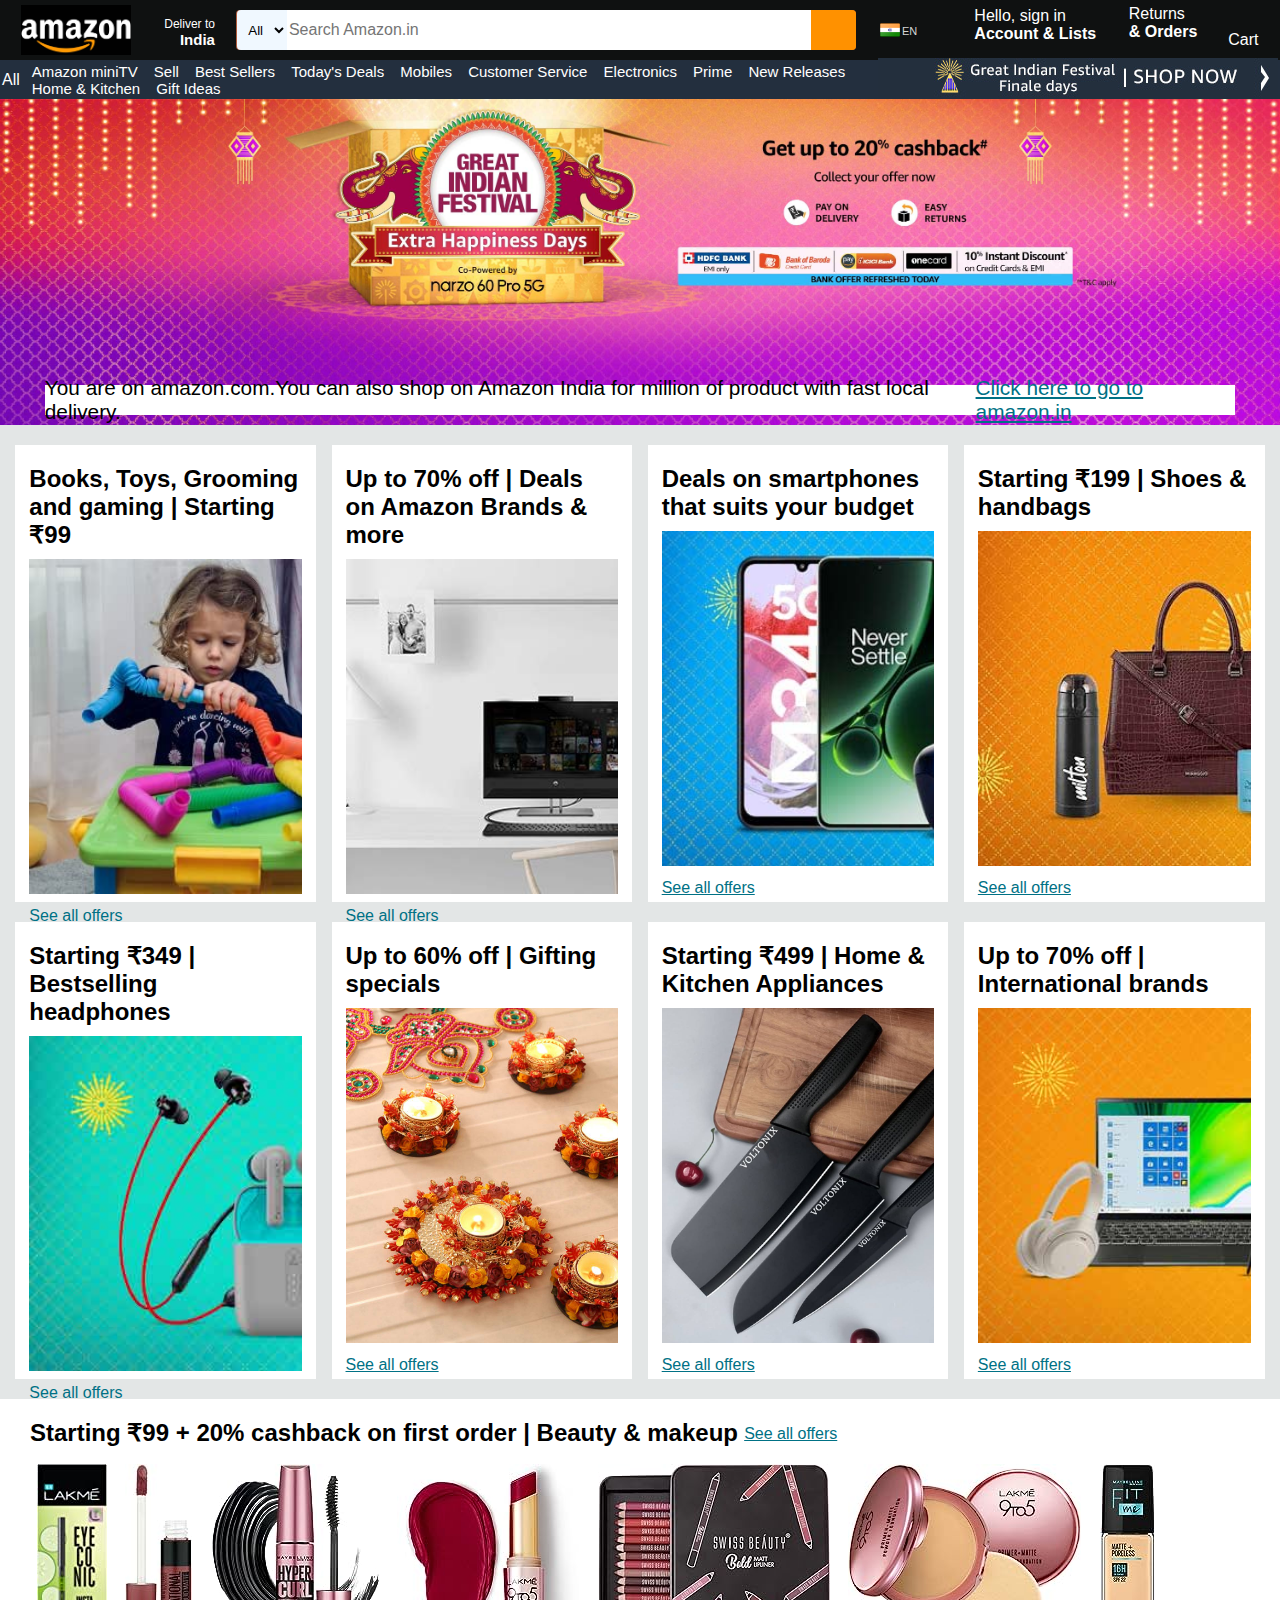
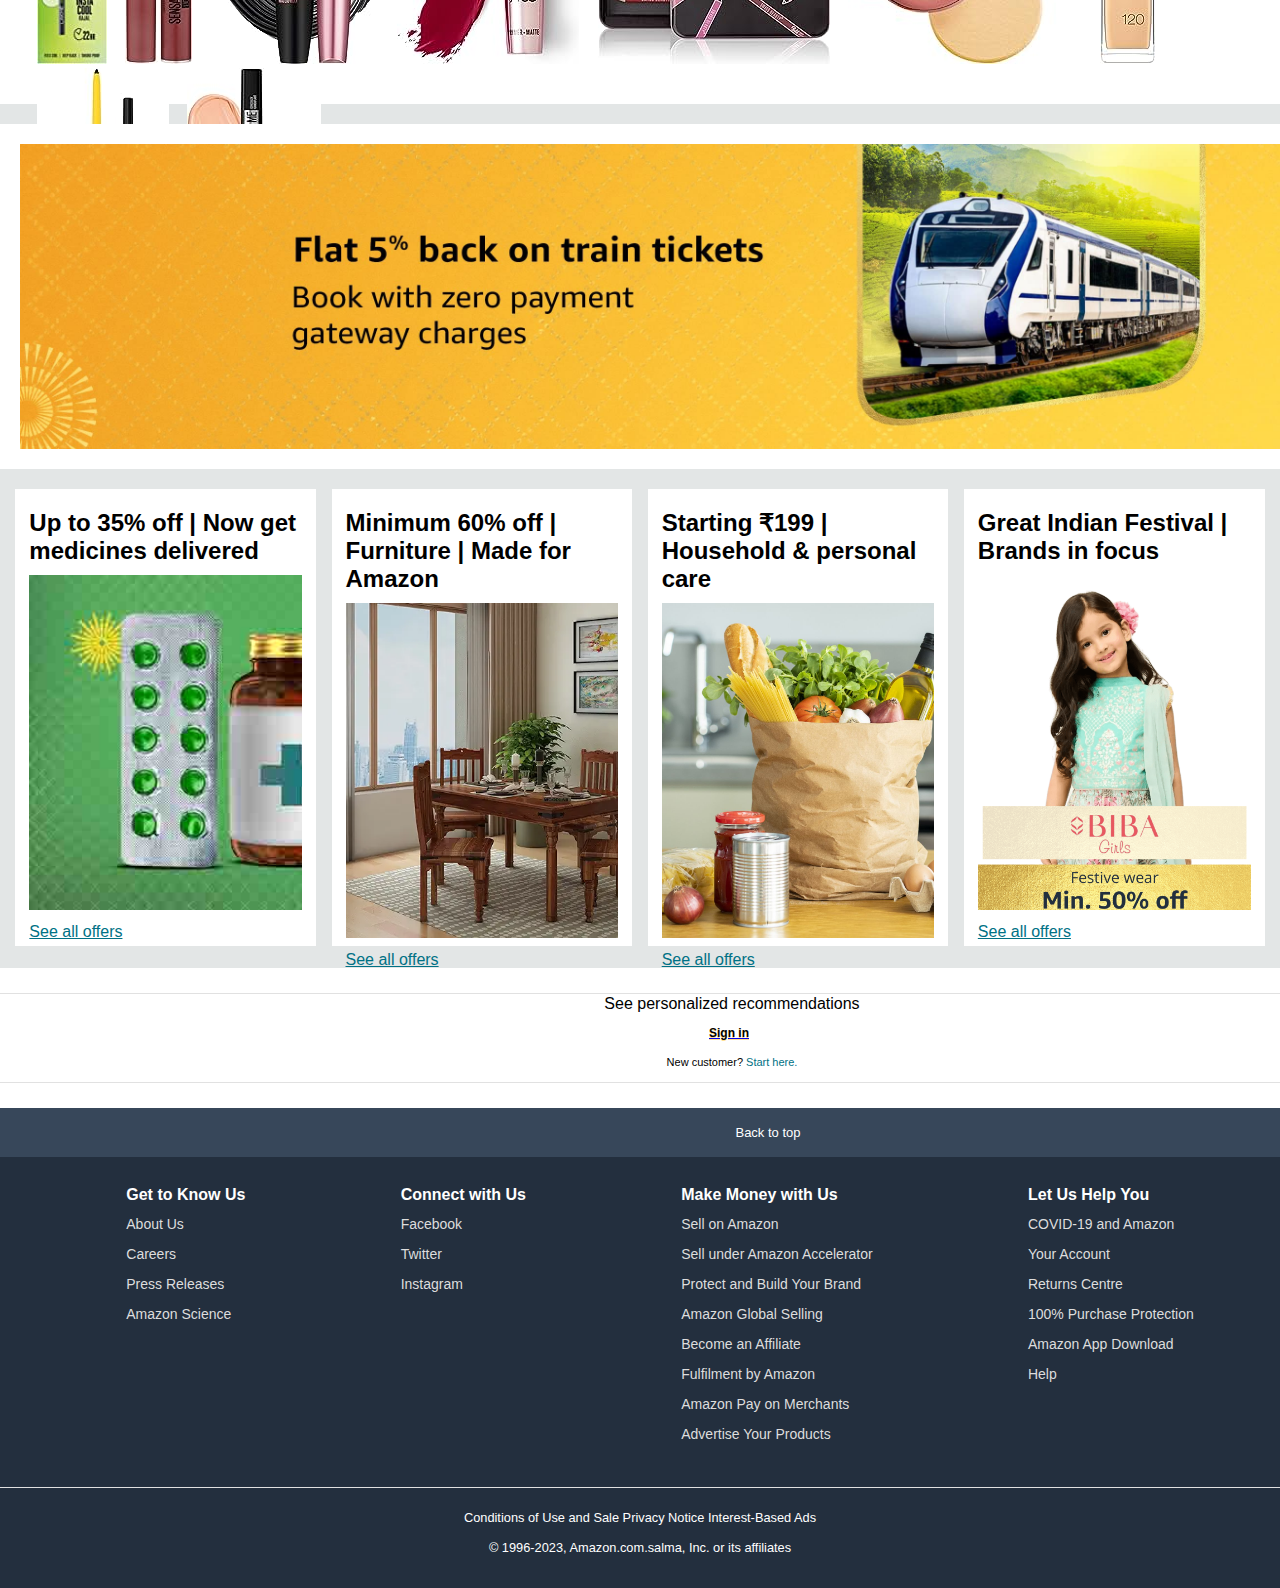
<file: index.html>
<!DOCTYPE html>
<html lang="en">

<head>
    <meta charset="UTF-8">
    <meta name="viewport" content="width=device-width, initial-scale=1.0">
    <title>Amazon</title>
    <link rel="stylesheet" href="https://cdnjs.cloudflare.com/ajax/libs/font-awesome/6.4.2/css/all.min.css"
        integrity="sha512-z3gLpd7yknf1YoNbCzqRKc4qyor8gaKU1qmn+CShxbuBusANI9QpRohGBreCFkKxLhei6S9CQXFEbbKuqLg0DA=="
        crossorigin="anonymous" referrerpolicy="no-referrer" />
    <link rel="stylesheet" href="project.css">
    <form action="process.php"></form>
</head>

<body>
    <header>
        <div class="navbar">
            <div class="nav-logo border">
                <div class="logo"></div>
            </div>
            <div class="nav-address border">
                <p class="addr-1">Deliver to</p>
                <div class="add-icon">
                    <i class="fa-solid fa-location-dot"></i>
                    <p class="addr-2"><b>India</b></p>
                </div>
            </div>

            <div class="nav-search">

                <select class="nav-search-dropdown" name="search-dropdown" id="search">
                    <option value="Categories">All</option>
                    <option value="1">All Ctegories</option>
                    <option value="2">Alexa Skills</option>
                    <option value="3">Amazon Devices</option>
                    <option value="4">Amazon Fashion</option>
                    <option value="5">Appliences</option>
                    <option value="6">Apps and games</option>
                    <option value="7">Audible Audiobooks</option>
                    <option value="8">Baby</option>
                    <option value="9">Beauty</option>
                    <option value="10">Books</option>
                    <option value="11">Car & Motorbike</option>
                    <option value="12">Clothing & Accessories</option>
                    <option value="13">Furniture</option>
                    <option value="14">Grocery</option>
                    <option value="15">Home & Kitchen</option>
                    <option value="16">Music</option>
                    <option value="17">Movies</option>
                    <option value="18">Musical Instrument</option>
                    <option value="19">Office Product</option>
                    <option value="20">Pet Supplies</option>
                    <option value="21">Prime Video</option>
                    <option value="22">Shoes & Handbags</option>
                    <option value="23">Software</option>
                    <option value="24">Sports,Fitness &Outdoors</option>
                    <option value="25">Subscribe & Save</option>
                    <option value="26">Tools & Games</option>
                    <option value="27">Under ₹500</option>
                    <option value="28">Video Games</option>
                    <option value="29">Watches</option>
                </select>
                <input class="search-field" type="search" id="site-search" name="q" placeholder="Search Amazon.in" />
                <div class="search-icon">
                    <i class="fa-solid fa-magnifying-glass"></i>
                </div>
            </div>

            <div class="nav-country border">
                <div class="country-logo"></div>
                <div class="country-name">EN</div>
                <div class="arrow"><i class="fa-solid fa-sort-down" width="8px" height="4px"></i></div>

            </div>
            <div class="nav-sign-in border">
                <p><span>Hello, sign in</span></p>
                <b>
                    <p class="acc">Account & Lists</p>
                </b>
            </div>

            <div class="nav-order border">
                <p><span>Returns</span></p>
                <b>
                    <p class="ord">& Orders</p>
                </b>
            </div>

            <div class="cart border">
                <i class="fa-solid fa-cart-shopping"></i>
                Cart
            </div>
        </div>
        <div class="menubar">

            <div class="menubar-1 border">
                <i class="fa-solid fa-bars"></i>
                All
            </div>

            <div class="menubar-2">
                <p class="1 border">Amazon miniTV</p>
                <p class="2 border">Sell</p>
                <p class="3 border">Best Sellers</p>
                <p class="4 border">Today's Deals</p>
                <p class="5 border">Mobiles</p>
                <p class="6 border">Customer Service</p>
                <p class="7 border">Electronics</p>
                <p class="8 border">Prime</p>
                <p class="9 border">New Releases</p>
                <p class="10 border">Home & Kitchen</p>
                <p class="11 border">Gift Ideas</p>
            </div>

            <div class="menubar-3 border">
                <img src="P3_SWM_400x39._CB575169081_.jpg" width="400" height="39">
            </div>

        </div>
    </header>

    <div class="hero-section">
        <div class="hero-mesg">
            You are on amazon.com.You can also shop on Amazon India for million of product with fast local delivery. <a
                href="https://www.amazon.in/?tag=admpdesktopin-21&ref=pd_sl_919c06245ff3d4e275f7189ab2f5e2ef459a08be287cecccabd36c93&mfadid=adm">
                Click here to go to amazon.in</a>
        </div>
    </div>
    <div class="hero-shop">

        <div class=" box">

            <div class="box-content">

                <h2>Books, Toys, Grooming and gaming | Starting ₹99</h2>
                <div class="box-image" style="background-image:url('box2.jpg');"></div>
                <p><u>See all offers</u></p>

            </div>

        </div>
        <div class=" box">

            <div class="box-content">
                <h2>Up to 70% off | Deals on Amazon Brands & more</h2>

                <div class="box-image" style="background-image:url('box7.jpg');"></div>
                <p><u>See all offers</u></p>

            </div>

        </div>
        <div class=" box">
            <div class="box-content">
                <h2>Deals on smartphones that suits your budget</h2>
                <div class="box-image" style="background-image:url('smartphone.jpg');"></div>
                <p><u>See all offers</u></p>

            </div>
        </div>
        <div class=" box">
            <div class="box-content">
                <h2>Starting ₹199 | Shoes & handbags</h2>
                <div class="box-image" style="background-image:url('hndbag.jpg');"></div>
                <p><u>See all offers</u></p>

            </div>
        </div>

    </div>
    <div class="hero-element">
        <div class="box1 element">

            <div class="box-content">
                <h2>Starting ₹349 | Bestselling headphones</h2>
                <div class="box-image" style="background-image:url('headphones.jpg');"></div>
                <p><u>See all offers</u></p>
            </div>

        </div>

        <div class=" element">

            <div class="box-content">
                <h2>Up to 60% off | Gifting specials</h2>

                <div class="box-image" style="background-image:url('diya.jpg');"></div>
                <p><u>See all offers</u></p>

            </div>

        </div>
        <div class=" element">
            <div class="box-content">
                <h2>Starting ₹499 | Home & Kitchen Appliances </h2>
                <div class="box-image" style="background-image:url('kitchen.jpg');"></div>
                <p><u>See all offers</u></p>
            </div>
        </div>

        <div class=" element">
            <div class="box-content">
                <h2>Up to 70% off | International brands</h2>
                <div class="box-image" style="background-image:url('Desktop-CC2._SY304_CB575248587_.jpg');"></div>
                <p><u>See all offers</u></p>
            </div>
        </div>
    </div>
    </div>
    <div class="first-section">
        <div class="main-section">
            <div class="a-subsection">

                <h2 class="heading-tittle">Starting ₹99 + 20% cashback on first order | Beauty & makeup</h2>
                <span class="linkoffer"><u>See all offers</u></span>
            </div>

            <div class="a-section-viewport">
                <div class="list-viewport">
                    <img class="view-image" src="1.jpg" alt="">
                    <img class="view-image" src="2.jpg" alt="">
                    <img class="view-image" src="4.jpg" alt="">
                    <img class="view-image" src="5.jpg" alt="">
                    <img class="view-image" src="7.jpg" alt="">
                    <img class="view-image" src="8.jpg" alt="">
                    <img class="view-image" src="3.jpg" alt="">
                    <img class="view-image" src="11.jpg" alt="">
                    <img class="view-image" src="14.jpg" alt="">

                </div>
            </div>

        </div>
    </div>

    <div class="third-section">
        <div class="c-section">

            <img class="c-view-image" src="train.jpg" alt="" style="width: 1459.4px;">
        </div>


    </div>


    <div class="second-section">
        <div class="b-section">

            <div class="b-box-content">
                <h2>Up to 35% off | Now get medicines delivered</h2>
                <div class="box-image" style="background-image:url('medi.jpg');"></div>
                <p><u>See all offers</u></p>
            </div>

        </div>

        <div class="b-section">

            <div class="b-box-content">
                <h2>Minimum 60% off | Furniture | Made for Amazon</h2>

                <div class="box-image" style="background-image:url('furni.webp');"></div>
                <p><u>See all offers</u></p>

            </div>

        </div>
        <div class="b-section">
            <div class="b-box-content">
                <h2>Starting ₹199 | Household & personal care </h2>
                <div class="box-image" style="background-image:url('grocery1.jpg');"></div>
                <p><u>See all offers</u></p>
            </div>
        </div>

        <div class="b-section">
            <div class="b-box-content">
                <h2>Great Indian Festival | Brands in focus </h2>
                <div class="box-image" style="background-image:url('Festive-wear_16.png');"></div>
                <p><u>See all offers</u></p>
            </div>
        </div>
    </div>
    <div class="last-section">

        <div class="sign-in-titlle">
            See personalized recommendations
        </div>
        <div class="sign-in-button">
            <a class="actiom-button"
                href="https://www.amazon.in/ap/signin?openid.mode=checkid_setup&openid.ns=http%3A%2F%2Fspecs.openid.net%2Fauth%2F2.0&openid.return_to=https%3A%2F%2Fwww.amazon.in%2Fref%3Drhf_sign_in&openid.assoc_handle=inflex&openid.pape.max_auth_age=0">
                <span class="sign-in-but" width="50px">Sign in </span></a>
        </div>
        <div class="sign-in-customer">
            New customer?
            <a
                href="https://www.amazon.in/ap/register?openid.mode=checkid_setup&openid.ns=http%3A%2F%2Fspecs.openid.net%2Fauth%2F2.0&openid.return_to=https%3A%2F%2Fwww.amazon.in%2Fref%3Drhf_sign_in&openid.assoc_handle=inflex">Start
                here.</a>
        </div>
    </div>
    <footer>
        <div class="nav-footer">
            <div class="foot-panel1">
                Back to top
            </div>
            <div class="foot-panel2">

                <ul>
                    <p> Get to Know Us</p>
                    <a>About Us</a>
                    <a> Careers</a>
                    <a> Press Releases</a>
                    <a> Amazon Science</a>
                </ul>


                <ul>
                    <p> Connect with Us</p>

                    <a>Facebook</a>
                    <a>Twitter</a>
                    <a>Instagram</a>
                </ul>


                <ul>
                    <p> Make Money with Us</p>

                    <a> Sell on Amazon</a>
                    <a> Sell under Amazon Accelerator</a>
                    <a> Protect and Build Your Brand</a>
                    <a> Amazon Global Selling</a>
                    <a> Become an Affiliate</a>
                    <a> Fulfilment by Amazon</a>
                    <a> Amazon Pay on Merchants</a>
                    <a> Advertise Your Products</a>

                </ul>
                <ul>
                    <p> Let Us Help You</p>

                    <a> COVID-19 and Amazon</a>
                    <a> Your Account</a>
                    <a> Returns Centre</a>
                    <a> 100% Purchase Protection</a>
                    <a> Amazon App Download</a>
                    <a> Help</a>
                </ul>

            </div>
            <div class="foot-mainpanel">
                <div class="pages">

                    <a> Conditions of Use and Sale</a>
                    <a>Privacy Notice </a>
                    <a>Interest-Based Ads </a>
                </div>
                <div class="copyright">
                    © 1996-2023, Amazon.com.salma, Inc. or its affiliates
                </div>
            </div>

        </div>
    </footer>

</body>


</html>
</file>
<file: project.css>
* {
    margin: 0;
    font-family: Arial, Helvetica, sans-serif;
    border: border-box;

}

/**box1 **/
.navbar {
    height: 60px;
    background-color: #0f1111;
    color: white;
    display: flex;
    align-items: center;
    justify-content: space-evenly;
}

.nav-logo {
    height: 50px;
    width: 110px;

}

.logo {
    height: 50px;
    width: 110px;
    background-image: url("Amazon-Emblem.jpg");
    background-size: cover;
}

.border {
    border: 2px solid transparent;

}

.border:hover {
    border: 1.5px solid whitesmoke;
}

/**box2**/
.nav-address {
    width: 60px;
    height: 50px;
}

.addr-1 {
    font-size: 12px;
    float: right;
    margin-top: 12px;
}

.addr-2 {
    font-size: 15px;
    float: right;

}

.nav-search {
    display: flex;
    justify-content: space-evenly;
    background-color: rgba(255, 127, 80, 0.673);
    width: 620px;
    height: 40px;
    border-radius: 4px;
}

.nav-search:hover {
    border: 2px solid rgba(255, 166, 0, 0.743);
}

.nav-search-dropdown {
    background-color: aliceblue;
    width: 50px;
    text-align: center;
    border-top-left-radius: 4px;
    border-bottom-left-radius: 4px;
    border: none;

}

.search-field {
    width: 524px;
    font-size: 1rem;
    border: none;

}

.search-icon {
    width: 45px;
    display: flex;
    justify-content: center;
    align-items: center;
    font-size: 1.2rem;
    background-color: rgb(255, 145, 0);
    border-top-right-radius: 4px;
    border-bottom-right-radius: 4px;
    color: #0f1111;
}

.nav-country {
    width: 73px;
    height: 50px;
    color: #d6d6d6;
    display: flex;

}

.country-logo {
    width: 22px;
    height: 16px;
    background-image: url("banner-2024787_640.webp");
    background-size: cover;
    align-self: center;

}

.country-name {
    width: 18px;
    height: 15px;
    font-family: Arial, Helvetica, sans-serif;
    font-size: 11px;
    align-self: center;
    margin-left: 2px;
    padding: 4px 0px 0px 0px;


}

.arrow {
    width: 8px;
    height: 4px;
    margin: 3px 0px 0px 0px;
    padding: 6px 0px 0px 2px;
    color: #d6d6d679;

}

.nav-sign-in {
    width: 131px;
    height: 47px;

}

.nav-order {
    width: 76px;
    height: 50px;
    font-size: 1rem;

}

.cart {


    text-align: left;
    align-self: end;
    margin: 6px 0px 6px 0px;

}

.cart i {

    font-size: 30px;
    text-align: center;
    margin: 6px 0px 6px 0px;

}

/**box3 **/
.menubar {
    height: 39px;
    background-color: #232f3e;
    align-items: center;
    color: white;
    display: flex;
    justify-content: space-evenly;
}

.menubar-2 p {
    display: inline;
    margin-left: 8px;


}

.menubar-2 {
    width: 70%;
    font-size: 15px;
    font-weight: 1.8rem;
}

/** box4**/
.hero-section {
    background-image: url("header\ image.jpg");
    background-size: cover;
    height: 326px;
    display: flex;
    justify-content: center;
    align-items: flex-end;


}

.hero-mesg {
    background-color: white;
    color: black;
    width: 93%;
    height: 30px;
    font-size: 1.3rem;
    margin-bottom: 10px;
    display: flex;
    align-items: center;
    justify-content: center;

}

.hero-mesg a {
    color: #007185;

}

.hero-shop {

    display: flex;
    justify-content: space-evenly;
    background-color: #e3e6e6;

}

.box {
    width: 23.5%;
    height: 422px;
    /*border: 2px solid black;*/
    margin-top: 20px;
    padding: 20px 0px 15px 0px;
    background-color: white;
}

.box-content {

    margin-left: 14px;
    margin-right: 14px;
}

.box-image {
    height: 335px;
    background-size: cover;
    margin-top: 10px;
    margin-bottom: 10px;
}

.box-content p {
    color: #007185;
    margin-top: 13px;
}

/*.box-content image{
    height: 100px;
    width: 300px;
}

    /*background-size: cover;
}   


/*.photo{
    
}


/*.hero-shop-2{

    display: flex;
    justify-content: space-evenly;
    background-color:#e3e6e6;

}
.boxes{
    width: 22%;
    height: 400px;
    border: 2px solid black;  
    
}**/
/**box5**/
.hero-element {
    display: flex;
    justify-content: space-evenly;
    background-color: #e3e6e6;

}


.element {
    width: 23.5%;
    height: 422px;
    margin-top: 20px;
    padding: 20px 0px 15px 0px;
    background-color: white;
}

.box-content {

    margin-left: 14px;
    margin-right: 14px;
}

.box-image {
    height: 335px;
    background-size: cover;
    margin-top: 10px;
    margin-bottom: 10px;
}

.box-content p {
    color: #007185;
    margin-top: 13px;
}

/**box6**/
.first-section {
    display: flex;
    justify-content: space-evenly;
    background-color: #e3e6e6;
}

.main-section {
    width: 1460px;
    height: 285px;
    background-color: white;
    margin-top: 20px;
    padding: 10px 20px 10px 20px;
}

.a-subsection {
    width: 923px;
    height: 35px;
    margin-top: 10px;
    display: flex;
    flex-direction: row;
    justify-content: space-between;

}

.heading-tittle {
    width: 716px;
    height: 31px;
    float: left;
    margin-left: 10px;
}

.linkoffer {
    width: 199.35px;
    height: 18px;
    margin-top: 6px;
    color: #007185;
}

.a-section-viewport {
    margin: 10px;
}

.a-section-viewport image {


    max-width: 270px;
    max-height: 200px;
    vertical-align: middle;

}

.view-image {
    margin-inline: 7px;
}

/**boc7**/
.third-section {
    display: flex;
    justify-content: space-evenly;
    background-color: #e3e6e6;
}

.c-section {
    width: 1461px;
    height: 305px;
    background-color: white;
    margin-top: 20px;
    padding: 20px;
}

.c-view-image {


    max-width: 1500px;
    max-height: 100%;
}

/**box8**/

.second-section {
    display: flex;
    justify-content: space-evenly;
    background-color: #e3e6e6;
    padding-bottom: 22px;

}


.b-section {
    width: 23.5%;
    height: 422px;
    margin-top: 20px;
    padding: 20px 0px 15px 0px;
    background-color: white;
}

.b-box-content {

    margin-left: 14px;
    margin-right: 14px;
}

.box-image {
    height: 335px;
    background-size: cover;
    margin-top: 10px;
    margin-bottom: 10px;
}

.b-box-content p {
    color: #007185;
    margin-top: 13px;
}

.last-section {
    width: 1464px;
    height: 90px;
    text-align: center;
    border-top: 0.5px solid #e1e1e1;
    border-bottom: 0.5px solid #e1e1e1;
    margin: 25px 0px 25px 0px;
    line-height: 20px;
    padding-left: 20px;
    padding-right: 20px;
    box-sizing: border-box;

}

.sign-in-button {
    width: 230px;
    height: 28px;
    max-width: 230px;
    text-decoration: none;
    margin-bottom: 5px;
    margin-top: 5px;
    width: 230px;
    display: block;
    background-position: -10px -170px;
    background-image: url("https://m.media-amazon.com/images/S/sash/vfqcwUkuArEiwD2.png");
    box-sizing: border-box;
    margin-left: 594px;

}

.sign-in-but {
    cursor: pointer;
    background-position: right -170px;
    display: block;
    height: 28px;
    position: relative;
    color: #000;
    font-size: 12px;
    line-height: 28px;
    text-align: center;
    font-weight: 700;
    text-decoration: none;
    text-shadow: 0 1px 0 #ffe093;
    box-sizing: border-box;
}

.sign-in-customer {
    font-size: 11px;
}

.sign-in-customer a {
    text-decoration: none;
    color: #007185;
}

.foot-panel1 {
    width: 1536px;
    height: 19px;
    padding: 15px 0px 15px 0px;
    background-color: #37475a;
    color: white;
    font-size: 13px;
    display: block;
    text-align: center;
    line-height: 19px;

}

/**panel-2*/

.foot-panel2 {

    height: 330px;
    background-color: #232f3e;
    color: white;
    display: flex;
    justify-content: space-evenly;
}

ul {
    margin: 29px;
}

ul a {
    display: block;
    font-size: 14px;
    line-height: 20px;
    margin-top: 10px;
    color: #dddddd;
    text-align: left;
}

ul p {
    font-size: 16px;
    font-weight: bold;

}

/*panel-3*/

.foot-mainpanel {
    height: 100px;
    line-height: 20px;
    color: white;
    font-size: 0.8rem;
    background-color: #232f3e;
    border-top: 0.5px solid #e1e1e1;
    text-align: center;
}

.pages {
    padding-top: 20px;

}

.copyright {
    padding-top: 10px;
}
</file>
